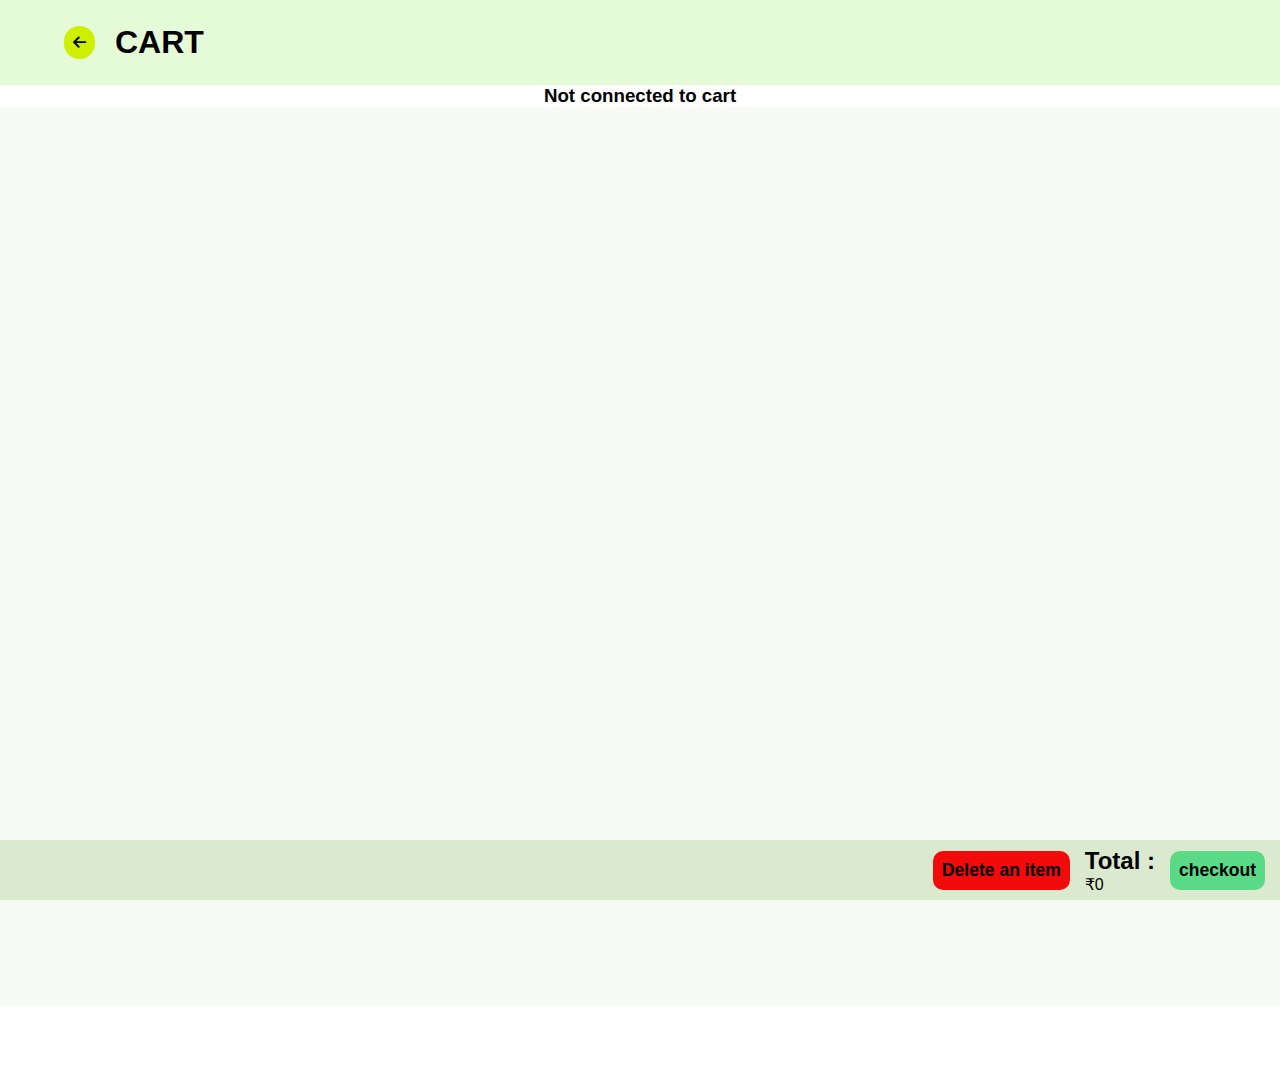
<file: frontend/cart.html>
<!DOCTYPE html>
<html lang="en">
<head>
    <meta charset="UTF-8">
    <meta name="viewport" content="width=device-width, initial-scale=1.0">
    <title>cart</title>
    <link rel="stylesheet" href="style.css">
    <link rel="stylesheet" href="https://cdnjs.cloudflare.com/ajax/libs/font-awesome/6.5.1/css/all.min.css">
    <link rel="stylesheet" href="https://cdn.jsdelivr.net/npm/bootstrap-icons@1.13.1/font/bootstrap-icons.min.css">
</head>
<body class="cart">
    
    <nav class="logos">
        <div class="sideicon1">
                <button onclick="back()"><i class="fa-solid fa-arrow-left"></i></button>
         </div> 

        <div>
            <h1> CART</h1>
        </div>
    </nav>
    <section id="item1">
        <div id="items">
            <h3>status : <i class="bi bi-wifi"></i> </h3>
        </div>
    </section>
    <nav class="bottomnav">
         <div class="del">
            <button id="checkoutbtn" onclick="deletee()"><h3>Delete an item</h3></button>
        </div>
        <div>
            <h2>Total :</h2>
            <span id="carttotal">₹0</span>
        </div>
        <div class="checkout">
            <button id="checkoutbtn" onclick="check()"><h3>checkout</h3></button>
        </div>
    </nav>

    <section class="cartlist">
        
        <div id="cart"></div>
        
    </section>
    
    <script src="https://sdk.cashfree.com/js/v3/cashfree.js"></script>
    <script>
    
    
      
    function back(){
        window.location.href="index.html";


    }
    function deletee(){
        window.location.href="deletion.html"
    }
    function check(){
    const totamt=localStorage.getItem("totalamount");
    if(!totamt){
        return
    }
    }
    
    document.addEventListener("DOMContentLoaded",() => {
        const item=document.getElementById("item1");
        const cartid = localStorage.getItem("cartID");
        if(!cartid){
            item.innerHTML=" <h3>Not connected to cart</h3>";
            return;
        }
        item.insertAdjacentHTML("beforeend",`
            <section class="items">
                <h3> cart ID : ${cartid}</h3>
            </section>`);
        
    });
    const checkbtn=document.getElementById("checkoutbtn");
    checkbtn.addEventListener("click", function () {

    const totamt = localStorage.getItem("totalamount");
    const userid = localStorage.getItem("userids");
    const email = localStorage.getItem("email");

    fetch("https://auto-cart.onrender.com/order", {
        method: "POST",
        headers: {
            "Content-Type": "application/json"
        },
        body: JSON.stringify({
            amount: totamt,
            customerid: userid,
            email: email
        })
    })
    .then(res => res.json())
    .then(async (data) => {
        const cashfree = Cashfree({
        mode: "sandbox"   
    })
    console.log(cashfree);
        cashfree.checkout({
            paymentSessionId: data.payment_session_id,
            redirectTarget: "_self"
        });
    })
    

    .catch(err => console.error(err));

});
    

    </script>

   <script src="script.js"></script> 
</body>
</html>
</file>
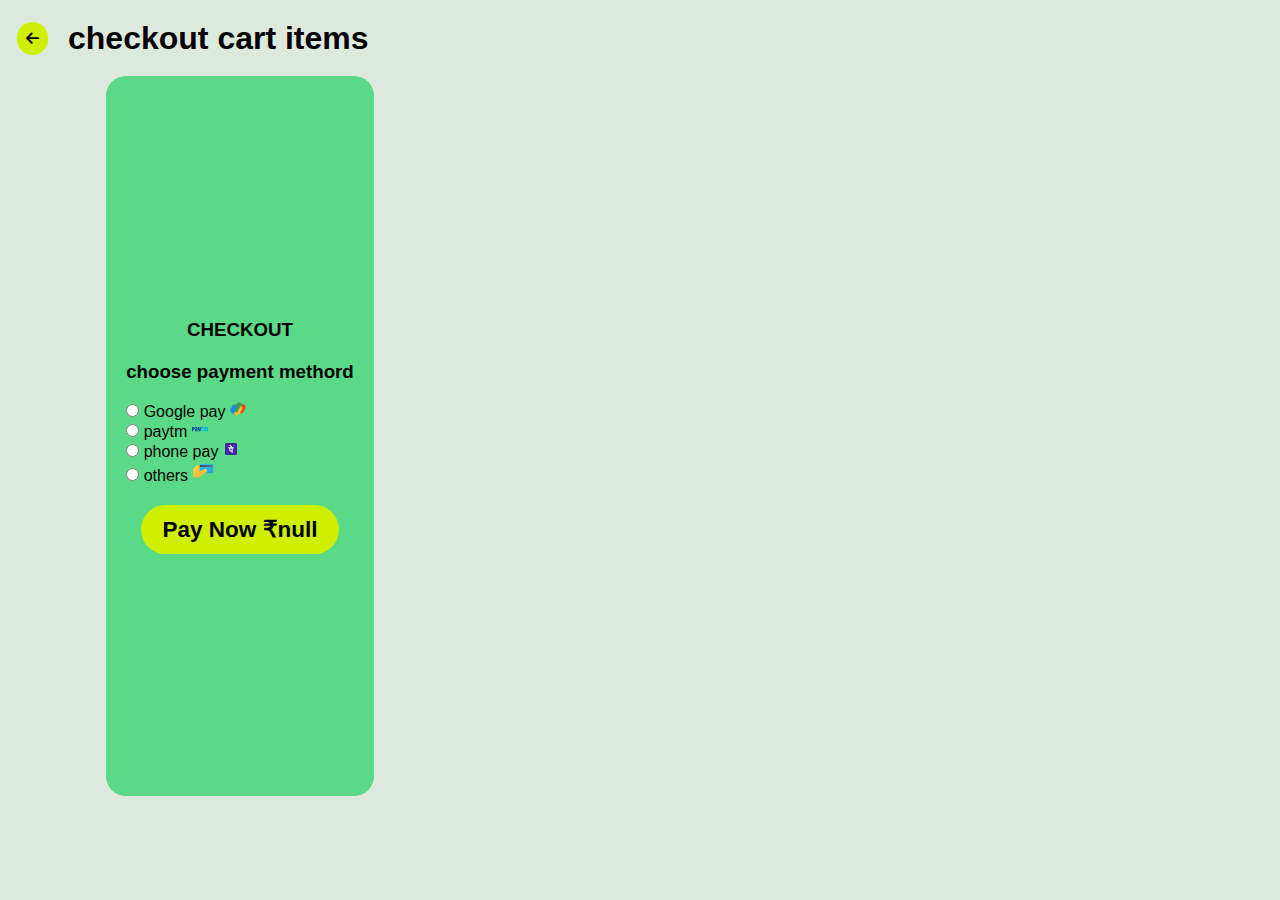
<file: frontend/checkout.html>
<!DOCTYPE html>
<html lang="en">
<head>
    <meta charset="UTF-8">
    <meta name="viewport" content="width=device-width, initial-scale=1.0">
        <link rel="stylesheet" href="style.css">
    <link rel="stylesheet" href="https://cdnjs.cloudflare.com/ajax/libs/font-awesome/6.5.1/css/all.min.css">
    <title>checkout</title>
    <link type="image/png" sizes="16x16" rel="icon" href=".../icons8-google pay-color-16.png">
</head>
<body>
    
    <nav class="checkoutnav">
        <div class="sideicon1">
                <button onclick="back()"><i class="fa-solid fa-arrow-left"></i></button>
        </div> 

        <div><h1>
            checkout cart items
        </h1></div>

    </nav>

    <section class="newdiv">
        <div class="checkoutbox">
            <div><h3>CHECKOUT</h3></div>
            <div>
            <label for="paymentmethord"><h3>choose payment methord</h3></label><br>
            <input type="radio" id="gpay" name="payf" value="gpay">
            <label for="gpay">Google pay <img src="icons8-google-pay-16.png" alt=""></label><br>
            <input type="radio" id="paytm" name="payf" value="paytm">
            <label for="paytm">paytm <img src="icons8-paytm-16.png" alt=""></label><br>
            <input type="radio" id="phonepay" name="payf" value="phonepay">
            <label for="phonepay">phone pay <img src="icons8-phone-pe-16.png" alt=""></label><br>
            <input type="radio" id="others" name="payf" value="others">
            <label for="others">others <img src="icons8-payment-20.png" alt=""></label><br>
            </div>
            <div>
 
                    
                <button id="pay" type="submit" onclick="paynow()"><h2>Pay Now <span id="payamt"></span></h2></button>

            </div>
        </div>

        </section>
    <script>

    
    const paybtn=document.getElementById("pay")
    paybtn.addEventListener("click",function(){
        const upiid="some@upi";

        const selected=document.querySelector('input[name:payf]:checked');
        if(!selected){
            alert("please select upi app");
            return;
        }
        let url="";
        switch(selected.value){
            case "gpay":
                url=`tez://upi/pay?pa=${upiid}&pn=autocart&am=${totalprice}&cu=INR`;
                break;
            case "paytm":
                url=`paytmmp://pay?pa=${upiid}&pn=autocart&am=${totalprice}&cu=INR`;
                break;
            case "phonepe":
                url=`phonepe://pay?pa=${upiid}&pn=autocart&am=${totalprice}&cu=INR`;
                break;
            case "others":
                url=`upi://pay?pa=${upiid}&pn=autocart&am=${totalprice}&cu=INR&tn=thanksforpurchasig`;

        }
        window.location.href=url;


    })

    function back(){
    window.location.href="cart.html";
    

    }
    function paynow(){
        window.location.href="bill.html";
    }
    const totalprice=localStorage.getItem("totalamount");
    document.getElementById("payamt").textContent=`₹${totalprice}`;
    </script>
</body>
</html>
</file>
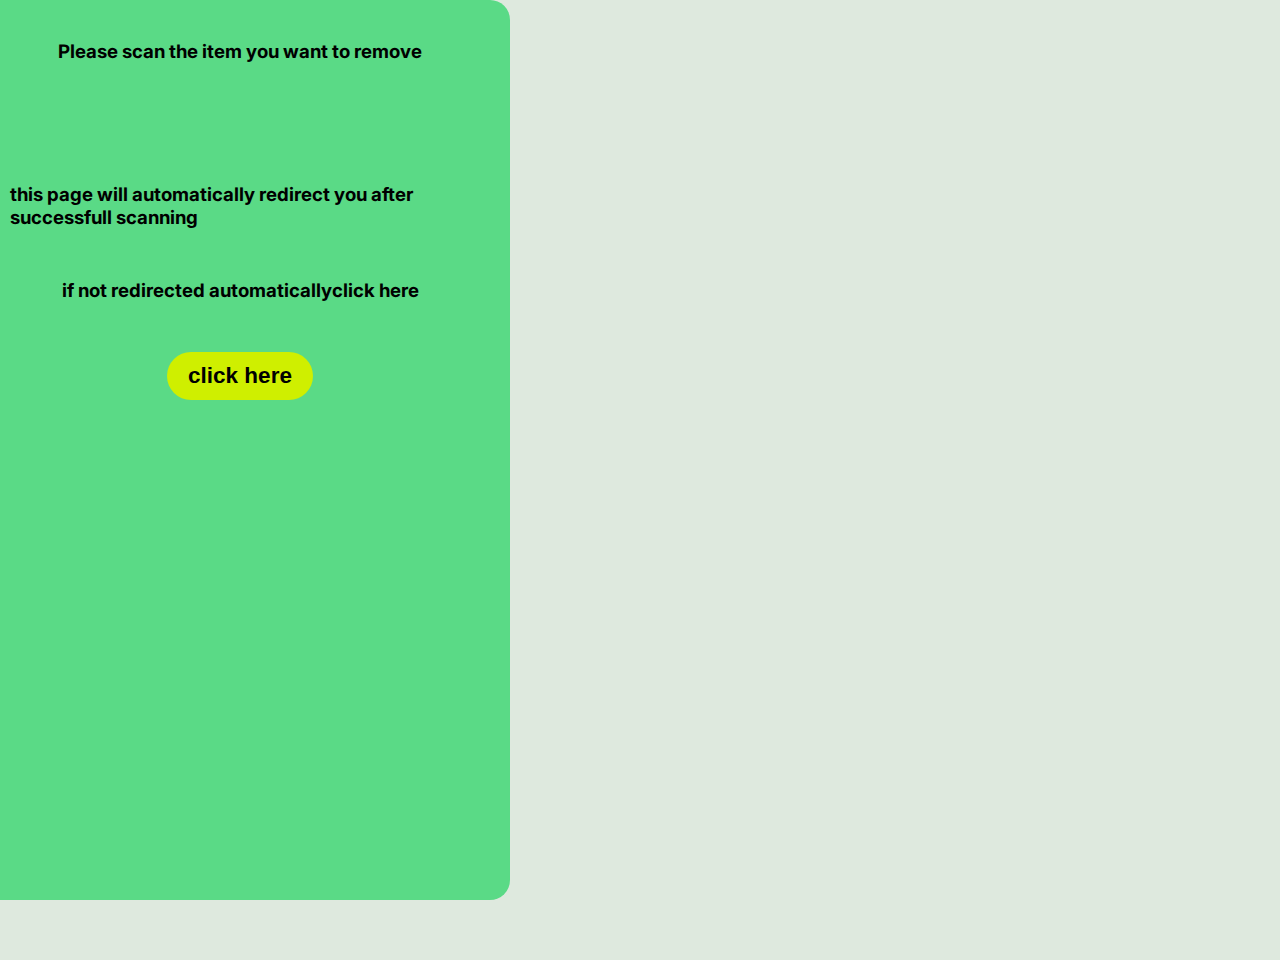
<file: frontend/deletion.html>
<!DOCTYPE html>
<html lang="en">
<head>
    <meta charset="UTF-8">
    <meta name="viewport" content="width=device-width, initial-scale=1.0">
    <link rel="preconnect" href="https://fonts.googleapis.com">
    <link rel="preconnect" href="https://fonts.gstatic.com" crossorigin>
    <link href="https://fonts.googleapis.com/css2?family=Archivo:ital,wght@0,100..900;1,100..900&family=Inter:ital,opsz,wght@0,14..32,100..900;1,14..32,100..900&display=swap" rel="stylesheet">
    <link rel="stylesheet" href="style.css">
    <link rel="stylesheet" href="https://cdnjs.cloudflare.com/ajax/libs/font-awesome/6.5.1/css/all.min.css">

    <title>deletion</title>
</head>
<body>
    <section class="newdiv">
        <div id="usercreation">
            <div class="newdiv">
            <div><h3>Please scan the item you want to remove</h3></div><br>
            <div>
            <h3>this page will automatically redirect you after successfull scanning</h3>
            </div>
             <h3>if not redirected automaticallyclick here</h3>
            <div>
               
 
                    
                <button id="clicktoload" type="button" onclick="redirection()"><h2>click here</h2></button>


            </div>
            </div>
        </div>
        </section>
    
</body>
<script>
    function redirection(){
        window.location.href="cart.html"
    }
    const cartid = localStorage.getItem("cartID");
    const socket=new  WebSocket("wss://auto-cart.onrender.com/ws")
    socket.onopen = () => {
    console.log("connected");

    socket.send(JSON.stringify({
        "connection":"sub",
        "cartID":cartid
    }))
    }
    document.addEventListener("DOMContentLoaded",()=>{
    socket.onmessage=(event) =>{
    const data=JSON.parse(event.data)
    console.log(event.data)
    if (!data.barcode) {
    
        return;
    
    }
    let cartentries = JSON.parse(localStorage.getItem("cartentries")) || [];

        
    const index = cartentries.findIndex(x => x.barcode === data.barcode);

    if (index !== -1) {
        
        cartentries.splice(index, 1);

        localStorage.setItem("cartentries", JSON.stringify(cartentries));

        console.log("Item removed:", data.barcode);
        window.location.href="cart.html"
    } 
    else {
        console.log("Item not found in cart");
    }



    
    };
    })
</script>
</html>
</file>
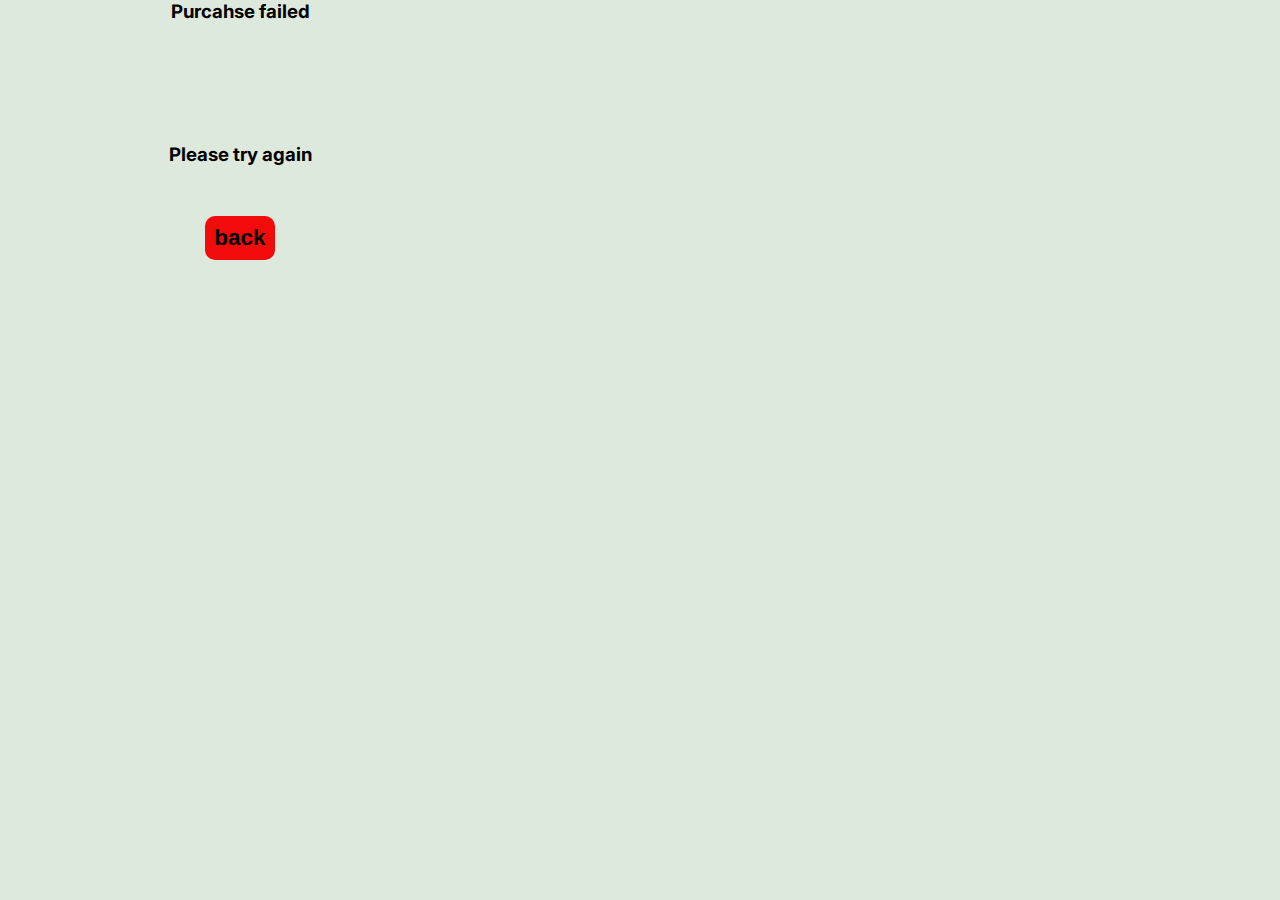
<file: frontend/failed.html>
<!DOCTYPE html>
<html lang="en">
<head>
    <meta charset="UTF-8">
    <meta name="viewport" content="width=device-width, initial-scale=1.0">
    <link rel="preconnect" href="https://fonts.googleapis.com">
    <link rel="preconnect" href="https://fonts.gstatic.com" crossorigin>
    <link href="https://fonts.googleapis.com/css2?family=Archivo:ital,wght@0,100..900;1,100..900&family=Inter:ital,opsz,wght@0,14..32,100..900;1,14..32,100..900&display=swap" rel="stylesheet">
    <link rel="stylesheet" href="style.css">
    <link rel="stylesheet" href="https://cdnjs.cloudflare.com/ajax/libs/font-awesome/6.5.1/css/all.min.css">

    <title>failed</title>
</head>
<body>
    <section class="newdiv">
            <div><h3>Purcahse failed</h3></div><br>
            <div>
            <h3>Please try again</h3>
            </div>
            <div class="gobk">
 
                    
                <button id="clicktoload" type="button" onclick="goback()"><h2>back</h2></button>


            </div>
        </section>
</body>
<script>
    function goback(){
        window.location.href="cart.html"
    }
</script>
</html>
</file>
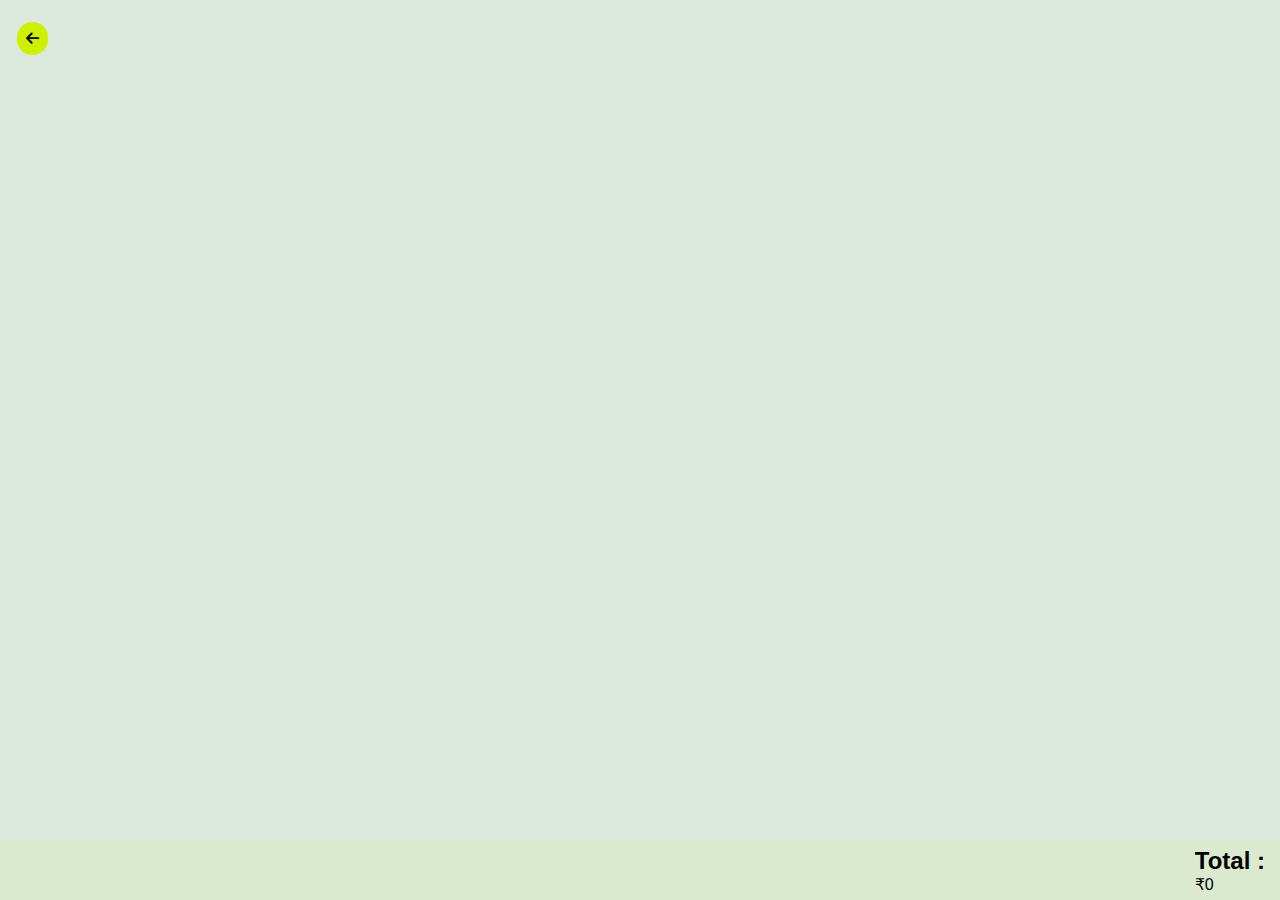
<file: frontend/finalbill.html>
<!DOCTYPE html>
<html lang="en">
<head>
    <meta charset="UTF-8">
    <meta name="viewport" content="width=device-width, initial-scale=1.0">
    <link rel="stylesheet" href="style.css">
    <link rel="stylesheet" href="https://cdnjs.cloudflare.com/ajax/libs/font-awesome/6.5.1/css/all.min.css">
    <title>final bill</title>
    
</head>
<body>
    <nav class="checkoutnav">
        <div class="sideicon1">
                <button onclick="back()"><i class="fa-solid fa-arrow-left"></i></button>
         </div> 

        <div>
            
        </div>
    </nav>
    <nav class="bottomnav">
        
        <div>
            <h2>Total :</h2>
            <span id="carttotal">₹0</span>
        </div>
        
    </nav>
    <div id="cart"></div>
    
    
</body>
<script>
    function back(){
        window.location.href="bill.html";


    }
    
    document.addEventListener("DOMContentLoaded",()=>{
        const carte = document.getElementById("cart");

        const cart=JSON.parse(localStorage.getItem("cartentries"))
        carte.innerHTML="";
      cart.forEach(product=>{carte.insertAdjacentHTML("beforeend", `
        <div class="cartitem">
          <div class="left">
            <strong>${product.item}</strong><br>
            Barcode: ${product.barcode}<br>
            Weight: ${product.weight}
          </div>

          <div class="right">
            <div>Price: ₹${product.price}</div>
            <div>Discount: ₹${product.discount}</div>
            <div><strong>Total: ₹${product.price - product.discount}</strong></div>
          </div>
        </div>
      `
      
    )});
    cart.forEach(product=>{
        totalprice=cart.reduce((sum,product)=>sum+(product.price-product.discount),0)
        document.getElementById("carttotal").textContent=`₹${totalprice}`})
    })
</script>
</html>
</file>
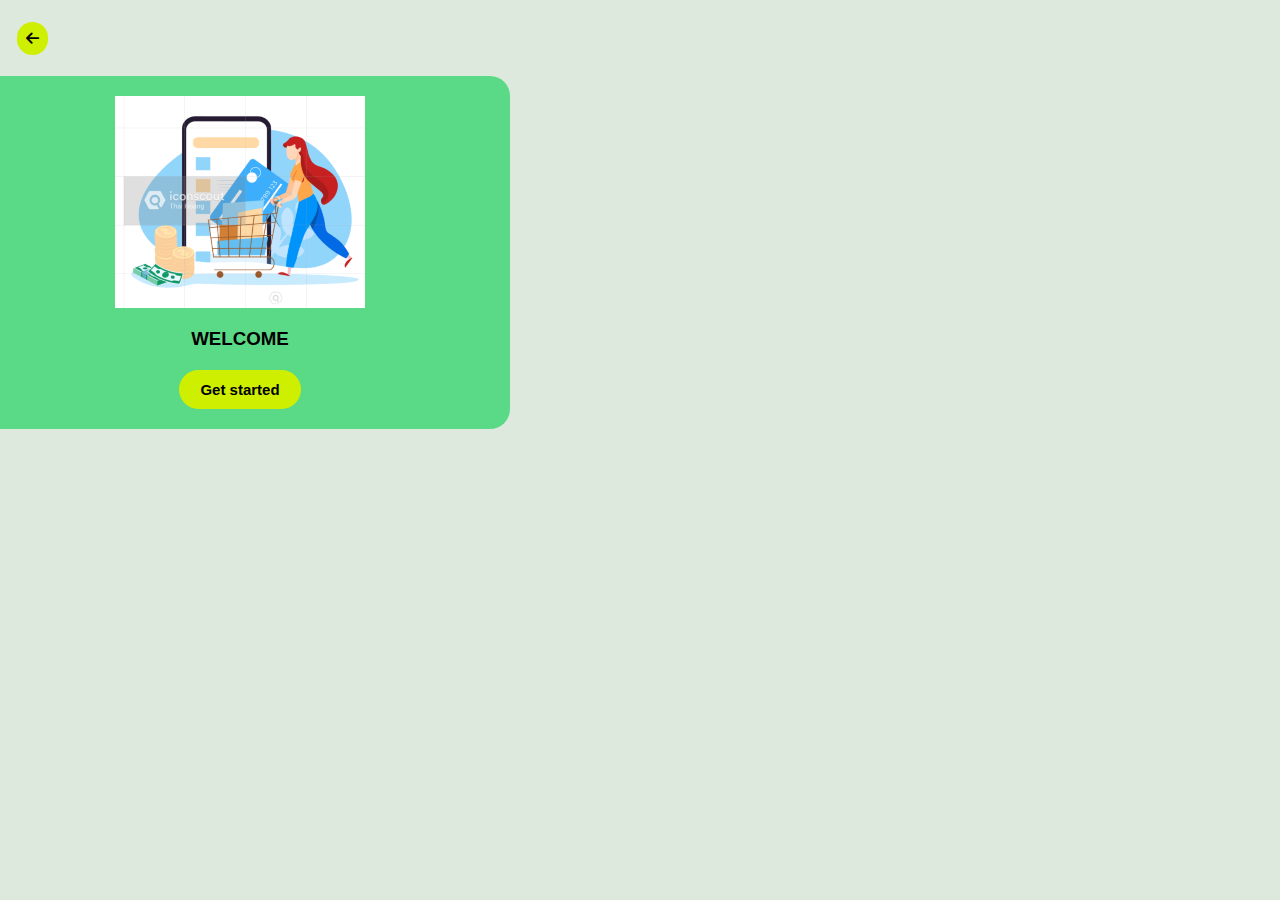
<file: frontend/getstarted.html>
<!DOCTYPE html>
<html lang="en">
<head>
    <meta charset="UTF-8">
    <meta name="viewport" content="width=device-width, initial-scale=1.0">
    <title>getstarted</title>
    <link rel="stylesheet" href="style.css">
    <link rel="stylesheet" href="https://cdnjs.cloudflare.com/ajax/libs/font-awesome/6.5.1/css/all.min.css">

</head>
<body>
    <nav class="checkoutnav">
        <div class="sideicon1">
                <button onclick="back()"><i class="fa-solid fa-arrow-left"></i></button>
        </div> 

       

    </nav>
    <div class="newdiv">
        <div id="getst">
            <img src="webpng.png" alt="getstarted">
            <H3>WELCOME </H3>
            <button id="getstarted" onclick="getst()">Get started</button>
            
        </div>

    </div>
    
</body>
<script>
    function getst(){
        window.location.href="signup.html";
    }
</script>
</html>
</file>
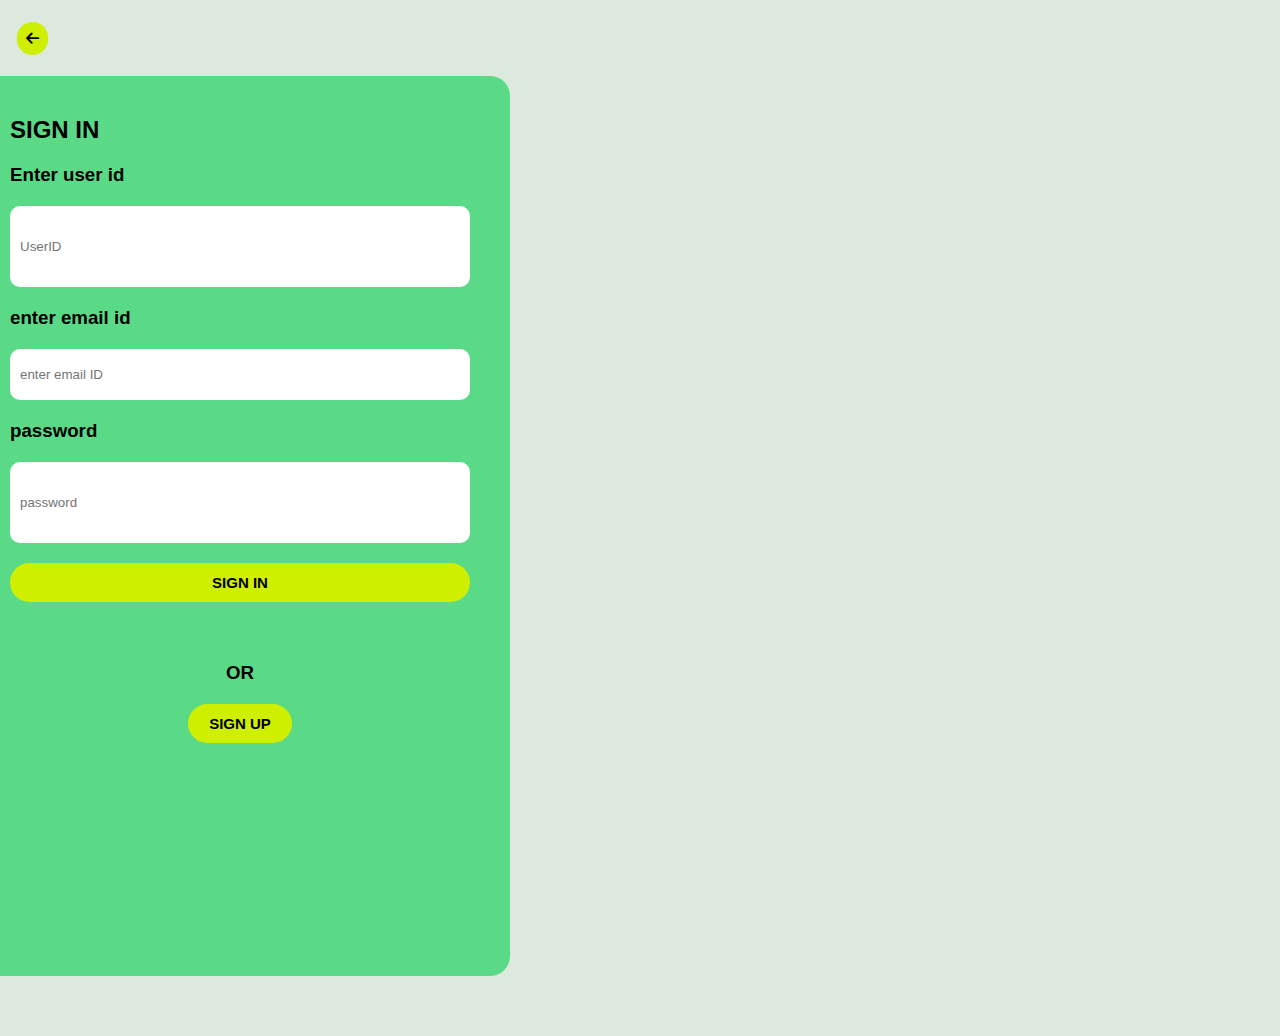
<file: frontend/signin.html>
<!DOCTYPE html>
<html lang="en">
<head>
    <meta charset="UTF-8">
    <meta name="viewport" content="width=device-width, initial-scale=1.0">
    <title>signin</title>
    <link rel="stylesheet" href="style.css">
    <link rel="stylesheet" href="https://cdnjs.cloudflare.com/ajax/libs/font-awesome/6.5.1/css/all.min.css">
</head>
<body>
    <nav class="checkoutnav">
        <div class="sideicon1">
                <button onclick="back()"><i class="fa-solid fa-arrow-left"></i></button>
        </div> 

       

    </nav>
    <div class="newdiv">
        <div id="usercreation">
            <h2>
                SIGN IN
            </h2>
            <h3>Enter user id</h3>
            <input type="text" placeholder="UserID" id="useride">
            <h3>enter email id</h3>
            <input type="text" placeholder="enter email ID" id="emailin">
            <h3>password</h3>
            <input type="password" placeholder="password" id="passwordin">
            <button id="signin" onclick="signin()">SIGN IN</button>
            <div id="user2">
                <h3>
                    OR
                </h3>
                <button id="signins" onclick="switchin()">SIGN UP</button>
            </div>
        </div>
    </div>

    
</body>
<script>
    function signin(){
        const useride=document.getElementById("useride");
        const email=document.getElementById("emailin");
        const password=document.getElementById("passwordin");
        const userid=useride.value.trim();
        const emailid=email.value.trim();
        const pass=password.value.trim();
        
        if(!(emailid||pass||userid)){
            return;

        }
        localStorage.setItem("usercreation",true)
        window.location.href="index.html";
        userid
        fetch(`https://auto-cart.onrender.com/verification`,{
            method:"POST",
            headers:{
                "Content-Type":"application/json"
            },
            body:JSON.stringify(
                {
                    userid:userid,
                    email:emailid,
                    password:pass
                }
            )
        })
        .then(res => res.json())
        .then(data => {
            localStorage.setItem("user",true);
        })
        .catch(err => console.error(err));
        
    }
    function switchin(){
        window.location.href="signup.html";
    }
</script>
</html>
</file>
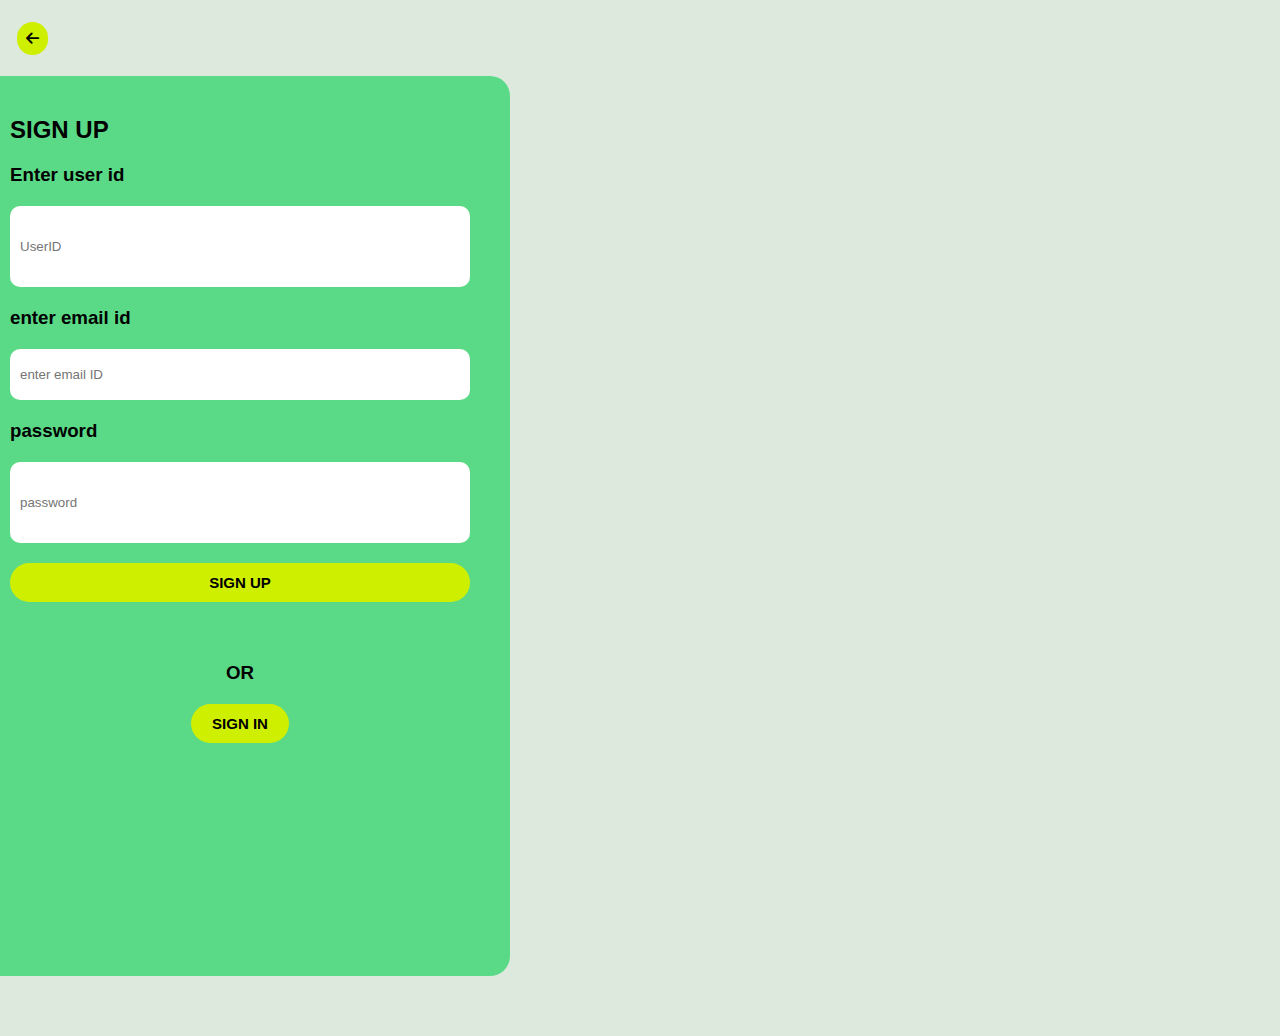
<file: frontend/signup.html>
<!DOCTYPE html>
<html lang="en">
<head>
    <meta charset="UTF-8">
    <meta name="viewport" content="width=device-width, initial-scale=1.0">
    <title>signup</title>
    <link rel="stylesheet" href="style.css">
    <link rel="stylesheet" href="https://cdnjs.cloudflare.com/ajax/libs/font-awesome/6.5.1/css/all.min.css">
</head>
<body>
    <nav class="checkoutnav">
        <div class="sideicon1">
                <button onclick="back()"><i class="fa-solid fa-arrow-left"></i></button>
        </div> 

       

    </nav>
    <div class="newdiv">
        <div id="usercreation">
        <h2>
            SIGN UP
        </h2>
        <h3>Enter user id</h3>
            <input type="text" placeholder="UserID" id="useride">
        <h3>enter email id</h3>
        <input type="text" placeholder="enter email ID" id="emailin">
        <h3>password</h3>
        <input type="password" placeholder="password" id="passwordin">
        <button id="signup" onclick="signup()">SIGN UP</button>
        <div id="user2">
            <h3>
                OR
            </h3>
            <button id="signups" onclick="switchup()">SIGN IN</button>
        </div>
    </div>

    </div>
    
    
</body>
<script>
    function signup(){
        const useride=document.getElementById("useride");
        const email=document.getElementById("emailin");
        const password=document.getElementById("passwordin");
        const userid=useride.value.trim();
        const emailid=email.value.trim();
        const pass=password.value.trim();
        
        if(!(emailid||pass)){
            return;

        }
        localStorage.setItem("userids",userid);
        localStorage.setItem("email",emailid);
        
        fetch(`https://auto-cart.onrender.com/user_creation`,{
            method:"POST",
            headers:{
                "Content-Type":"application/json"
            },
            body:JSON.stringify(
                {
                    userid:userid,
                    email:emailid,
                    password:pass
                }   
            )
        })
        .then(res => res.json())
        .then(data => {
            console.log("Server Response Data:", data);
            
            localStorage.setItem("user",userid);
            setTimeout(() => {
                window.location.href="index.html";
            }, 50);
        })

        .catch(err => console.error(err));

        
    }
    function switchup(){
        window.location.href="signin.html"
    }
        

</script>
</html>
</file>
<file: frontend/style.css>
*{
    margin: 0;
    padding: 0;
    border: none;
    outline: none;
    box-sizing: border-box;


}
body{
    padding: 0 2%;
    font-family: "Inter", sans-serif;
    /*background-image: url(pexels-alleksana-4451867.jpg);*/
    background-color: #dee9de;
    background-size: cover;
    padding: 0;
    padding-bottom: 60px;


}
body.cart{
    background: rgb(255, 255, 255);
}
.header{
    padding: 0 3%;

}
.headermenu{
    display: flex;
    align-items: center;
    justify-content: space-between;
    height: 76px;
    padding: 0 17px;
    gap: 8px;
}
.sideicon{
    background-color:#5ada86;
    padding: 18px;
    border-radius: 5px;
}
.sideicon1 button{
    cursor: pointer;
    padding: 8px 8px;
    border-radius: 50px;
}
.searchbox{
    background-color: rgb(147, 244, 77);
    flex: 0.8;
    border-radius: 10px;
    align-items: center;
    padding: 10px;
    
}
.searchbox i{
    color: rgb(33, 31, 31);
    
}
.searchbox input{
    background: transparent;
    font-size: 15px;
    padding: 10px;
    width: 80%;

}
.menuicons{
    display: flex;
    align-items: center;
    gap: 20px;
}
.menuicons i{
    background-color: #5ada86;
    padding: 20px;
    border-radius: 5px;


}
.carticon{
    position: relative;
}
.carticon span{
    background-color: rgb(252, 253, 253);
    border-radius: 100%;
    border-color: black;
    height: 15px;
    width: 15px;
    color: rgb(0, 0, 0);
    display: flex;
    align-items: center;
    justify-content: center;
    font-weight: 600;
    position: absolute;
    right: -5px;
    top: -5px;

}
.overlay{
    align-items: center;
    padding: 50px;
}
.mainsection{
    background-image: url(pexels-kenneth-517653223-17556935.jpg);
    background-size: cover;
    height: 25vh;
    border-radius: 20px;
    margin-top: 10px;
    
}
.overlay{
    background: rgba(0, 0, 0, 0.6);
    height: 100%;
    color: aliceblue;
    border-radius: 20px;
    align-items: center;
    top: -10px;
    align-content: center;
    display: flex;
    flex-direction: column;
    justify-content: center;
}
.title1{
    display: flex;
    align-items: center;
    padding: 20px;
}
.features{
    display: flex;
    align-items: center;
    justify-content: space-between;
    height: -60px;
    padding: 25px;
    gap: 20px;
    
}
.sub1{
    width: 200px;
    
    padding: 24px;
    background-color: #5ada86;
    display: flex;
    flex-direction: column;
    align-items: center;
    justify-content: center;
    height: 40vh;
    gap: 5px;

    border-radius: 10px;
    box-shadow: rgba(60, 64, 67, 0.3) 0px 1px 2px 0px, rgba(60, 64, 67, 0.15) 0px 1px 3px 1px;

}
/*Copyright - 2026 alexmaracinaru (Alex Maracinaru)*/
button {
  cursor: pointer;
  font-weight: 700;
  transition: all 0.2s;
  padding: 10px 20px;
  border-radius: 100px;
  background: #cfef00;
  border: 1px solid transparent;
  display: flex;
  align-items: center;
  font-size: 15px;
}

button:hover {
  background: #c4e201;
}

button > svg {
  width: 34px;
  margin-left: 10px;
  transition: transform 0.3s ease-in-out;
}

button:hover svg {
  transform: translateX(5px);
}

button:active {
  transform: scale(0.95);
}


.todoimg{
    width: 100%;
    height: 160px;
    
    
}
.todoimg img{
    width: 100%;
    height: 100%;
    object-fit: cover;



}
.spendingimg{
    width: 100%;
    height: 150px;
    
}
.spendingimg img{
    width: 90%;
    height: 90%;
    object-fit: cover;


}
.connecting{
    display: flex;
    flex-direction: column;
    justify-content:space-between;
    align-items: center;
    background-color: #5ada86;border-radius: 10px;
    padding: 40px;
    gap: 16px;

}
#ipconnect{
    background-color: rgb(255, 255, 255);
    flex: 0.4;
    border-radius: 10px;
    align-items: center;
    padding: 10px;

}

.logos{
    display: flex;
    align-items: center;
    justify-content: flex-start;
    height: 85px;
    width: 100%;
    padding: 0 5%;
    gap: 20px;
    background-color: rgb(229, 250, 215);

}
#item1{
    display: flex;
    flex-direction: column;
    align-items: center;
}
#items{
    display: flex;
    align-items: center;
    justify-content: center;
    padding: 20px;
}
.bottomnav{
    position: fixed;
    bottom: 0;
    left: 0;
    width: 100%;
    height: 60px;

    display: flex;
    justify-content: flex-end;
    align-items: center;

    background-color: rgb(219, 234, 207);
    padding: 15px;
    gap: 15px;


}
.checkout button{
    background-color: #5ada86;
    border-radius: 10px;
    padding: 8px;
    box-shadow: 10px;
    background-size: cover;
}
.cartlist{
    background-color: rgb(248, 250, 245);
    min-height: 100vh;
    padding: 16px;
}
#cart{
    display: flex;
    flex-direction: column;
    gap: 8px;
}
.cartitem{
    display: grid;
    grid-template-columns: 1fr auto;
    gap: 14px;
    padding: 16px;
    background: #95b2c7;
    background: linear-gradient(135deg, rgba(149, 178, 199, 1) 0%, rgba(151, 240, 188, 1) 50%, rgba(229, 252, 164, 1) 100%);
    border-radius: 10px;
    box-shadow: rgba(60, 64, 67, 0.3) 0px 1px 2px 0px, rgba(60, 64, 67, 0.15) 0px 1px 3px 1px;
    
    
}
.left,.right{
    display: flex;
    flex-direction: column;
    gap: 16px;
    
}
.left strong{
    font-size: medium;
    color: rgb(0, 0, 0);
}
.right strong{
    font-size: medium;
    color: black;

}
.sidebar{
    cursor: pointer;
    user-select: none;
}
#side{
    position: fixed;
    top: 50px;
    left: 0;
    width: 260px;
    height: calc(100vh);
    background: #171917;

    transform: translateX(-100%);
    transition: transform 0.3s ease;
    z-index: 999;
}
#side.active{
    transform: translateX(0);
}
#side a{
    display: flex;
    flex-direction: column;
    padding: 16px;
    text-decoration: none;
    color: #abea53;
}
.checkoutnav{

    display: flex;
    align-items: center;
    justify-content: safe;
    height: 76px;
    padding: 0 17px;
    gap: 20px;
}

.checkoutbox{
    display: flex;
    align-items: center;
    justify-content: center;
    flex-direction: column;
    gap: 20px;
    height: 80vh;
    padding: 20px;
    border-radius: 20px;
    border: #171917;
    background: #5ada86;
    
}
.newdiv{
    display: flex;
    align-items: center;
    width: 100%;
    max-width: 480px;
    justify-content: center;
    flex-direction: column;
    gap: 50px;
}
#usercreation{
    display: flex;
    
    flex-direction: column;
    gap: 20px;
    height: 100svh;
    width: 60svh;
    padding: 40px;
    border-radius: 20px;
    border: #171917;
    background: #5ada86;
}
#user2{
    display: flex;
    align-items: center;
    justify-content: center;
    flex-direction: column;
    gap: 20px;
    height: 18svh;

}
#emailin{
    background-color: rgb(255, 255, 255);
    flex: 0.1;
    border-radius: 10px;
    align-items: center;
    padding: 10px;
}
#passwordin{
    background-color: rgb(255, 255, 255);
    flex: 0.2;
    border-radius: 10px;
    align-items: center;
    padding: 10px;
}
#useride{
    background-color: rgb(255, 255, 255);
    flex: 0.2;
    border-radius: 10px;
    align-items: center;
    padding: 10px;
}
#signup{
    display: flex;
    align-items: center;
    justify-content: center;
    flex-direction: column;
}
#signin{
    display: flex;
    align-items: center;
    justify-content: center;
    flex-direction: column;
}
#getstarted{
    display: flex;
    align-items: center;
    justify-content: center;
    flex-direction: column;

}
#getst{
    display: flex;
    align-items: center;
    justify-content: center;
    flex-direction: column;
    gap: 20px;
    height: fit-content;
    width: 60vh;
    padding: 20px;
    border-radius: 20px;
    border: #171917;
    background: #5ada86;
}
#viewbill{
    display: flex;
    align-items: center;
    justify-content: center;
    flex-direction: column;

}
#deletebtn{
    color: #2e4a38;

}
.del button{
   background-color: #f10b0b;
    border-radius: 10px;
    padding: 8px;
    box-shadow: 10px;
    background-size: cover; 
}
.gobk button{
    background-color: #f10b0b;
    border-radius: 10px;
    padding: 8px;
    box-shadow: 10px;
    background-size: cover;
}
.leavebtn button{
    background-color: #f10b0b;
    border-radius: 10px;
    padding: 8px;
    box-shadow: 10px;
    background-size: cover; 
}
.message{
    position: fixed;
    top: 0;
    left: 0;
    width: 100%;
    height: 100%;
    background: rgba(0, 0, 0, 0.9);
    display: flex;
    justify-content: center;
    align-items: center;
    z-index: 1000;
}

.hidden{
    display:none
}
</file>
